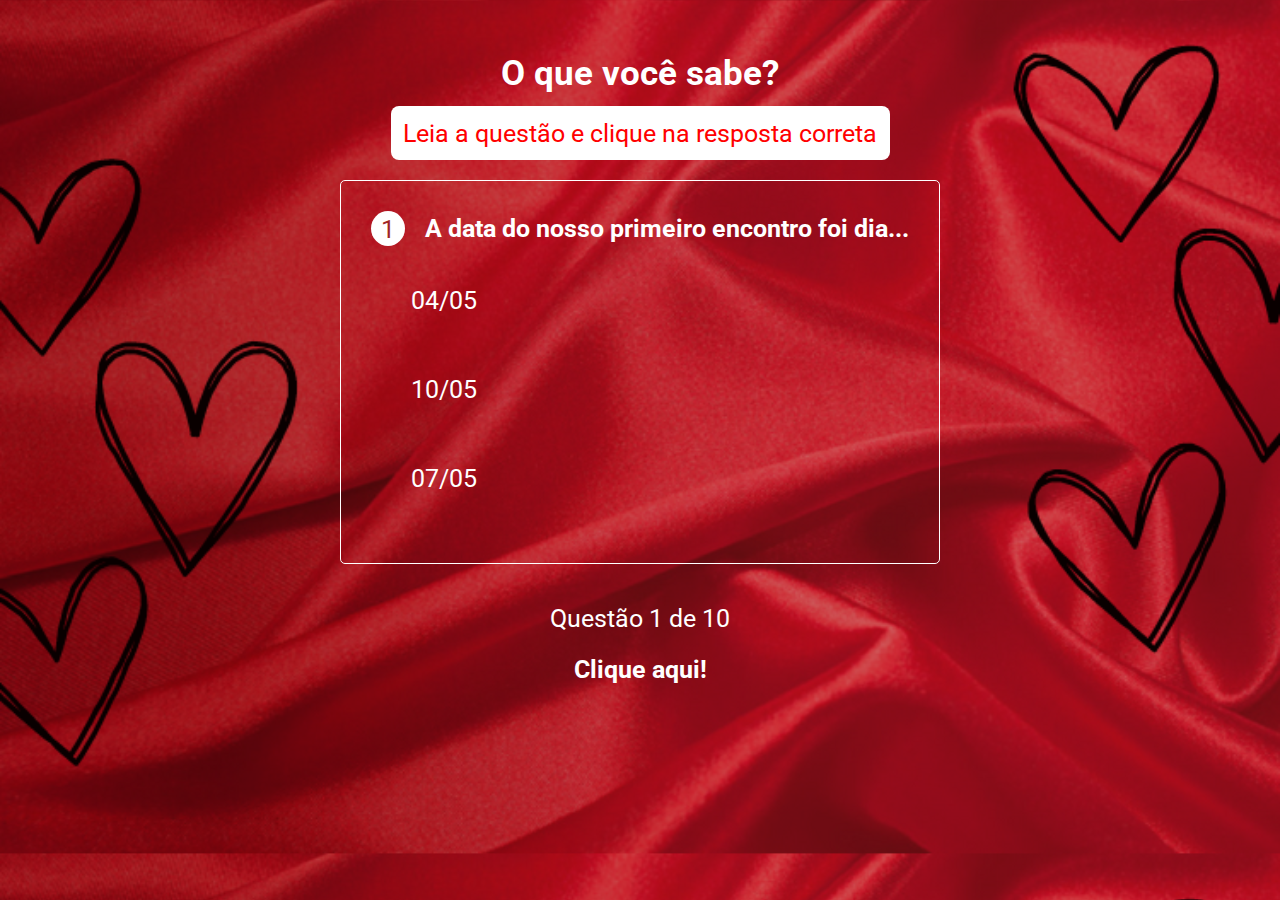
<file: Dia dos Namorados/index.html>
<!DOCTYPE html>
<html lang="pt-br">
<head>
    <link rel="icon" href="2.png" />
    <meta charset="UTF-8">
    <meta http-equiv="X-UA-Compatible" content="IE=edge">
    <meta name="viewport" content="width=device-width, initial-scale=1.0">
    <title>O que você sabe? </title>
    <!-- CSS externo -->
    <link rel="stylesheet" href="quiz.css" />
       
</head>
<body>
    

    <main class="tela-principal">

        <section class='conteudos'>

            <h1>O que você sabe?</h1>

            <article class='centro' id='instrucoes'>
                Leia a questão e clique na resposta correta
            </article>

            <article class='questoes'>
                
                <header class='questao'>
                    <span id='numQuestao'></span>
                    <h2 id='pergunta'></h2>
                </header>

                <div class='corpo'>
                    <ol type='A' id='alternativas'>
                        <li id='a' value='1A' class='respostas' onClick='verificarSeAcertou(this, this)'></li>
                        <li id='b' value='1B' class='respostas' onClick='verificarSeAcertou(this, this)'></li>
                        <li id='c' value='1C' class='respostas' onClick='verificarSeAcertou(this, this)'></li>
                    </ol>
                </div>
            </article>
            
            <article id='aviso'>Questão <span id='numero'></span> de <span id='total'></span></article>
            <h1 style="color: white;"> <a href="heart.html"> Clique aqui!</h1></a>

           

        </section>
    </main>

<!-- JS externo -->
<script src="quiz.js"></script>
</body>
</html>
</file>
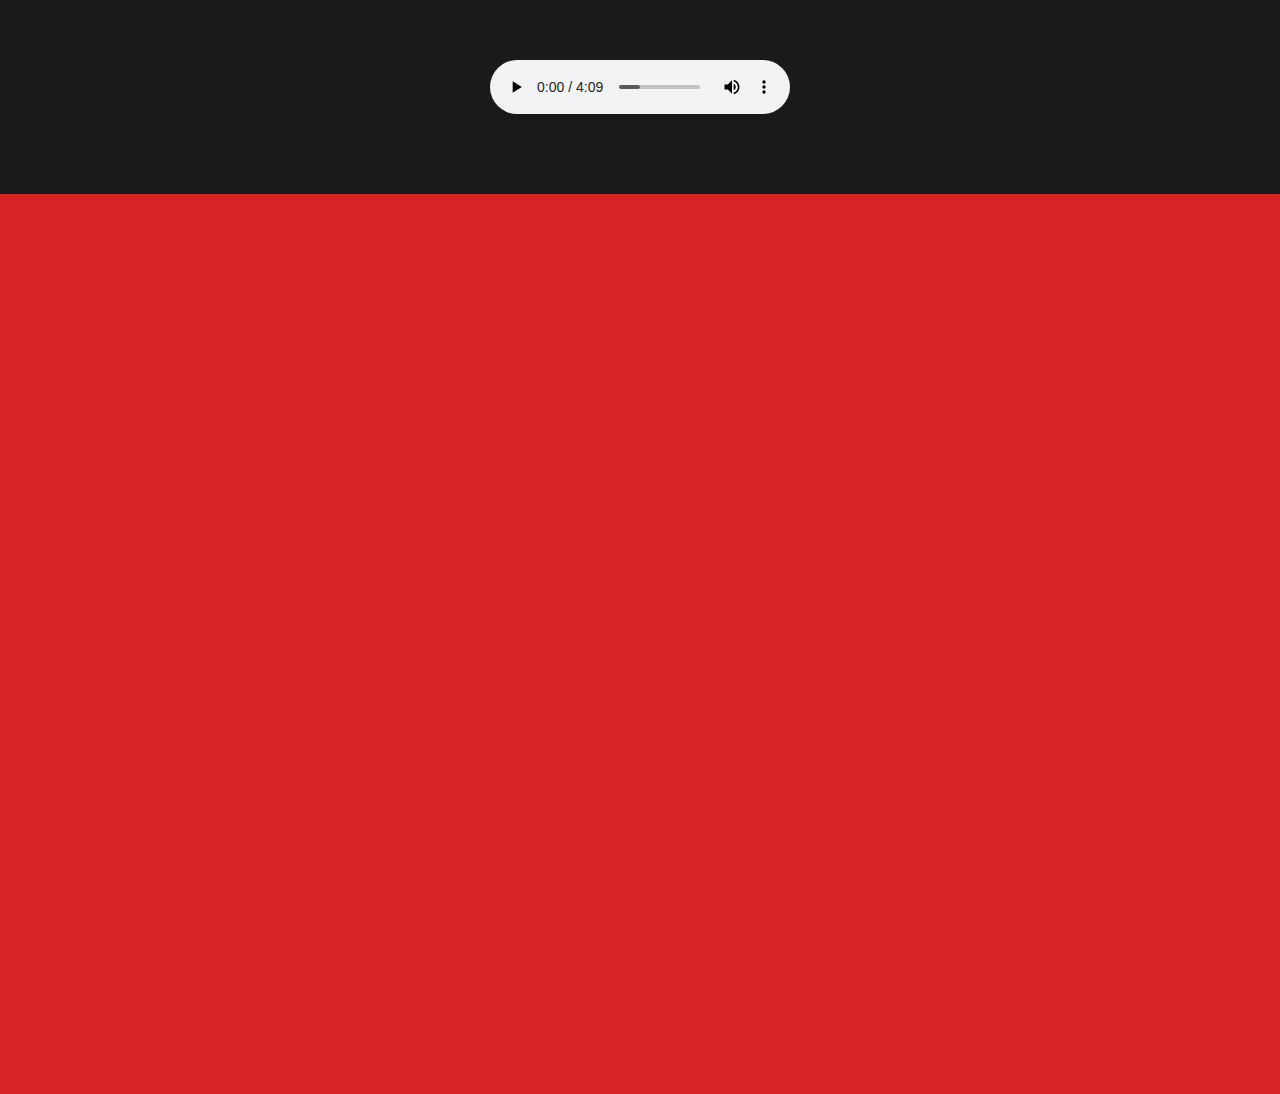
<file: Dia dos Namorados/heart.html>
<!DOCTYPE html>
<html lang="en">
  <head>
    <link rel="icon" href="3.png" />
    <meta charset="UTF-8" />
    <meta name="viewport" content="width=device-width, initial-scale=1.0" />
    <title>Coração pulsando</title>
    <link rel="stylesheet" href="style.css" />
    <link
      href="https://fonts.googleapis.com/css2?family=Ubuntu:wght@300&display=swap"
      rel="stylesheet"
    />
   <br> <br> <br>
    <audio id="audioPlayer" controls>
      <source src="Cuff It - Beyoncé.mp3" type="audio/mpeg">
    </audio>
    <br>
    <br> <br> <br>
  
  <div class="heart"></div>
  <h1 style="color:white"><a href="index.html">Voltar para o quiz</h1></a>
  </head>
  <body>
    
     
      <script>
        const audioPlayer = document.getElementById('audioPlayer');
        
        function reproduzir() {
          audioPlayer.play();
        }
        
        function pausar() {
          audioPlayer.pause();
        }
        
        function parar() {
          audioPlayer.pause();
          audioPlayer.currentTime = 0;
        }
      </script>
     
    
  </body>
 
    
  
</html>
</file>
<file: Dia dos Namorados/quiz.css>
@import url('https://fonts.googleapis.com/css2?family=Roboto:wght@100;300;400;500;700&display=swap');

* {
    margin: 0;
    padding: 0;
    box-sizing: border-box;
    font-family: 'Roboto', sans-serif;
    font-size: 1.25rem;
    color: white;
}
body {
    width: auto;
    height: auto;
    background-image: url(1.png);
    color: #ffffff;
    background-size: cover;
    -o-background-size: cover;
}

main {
    width: 100%;
    height: 100%;
    padding: 1rem; /* espacamento interno */
}

section {
    width: 100%;
    margin: 0 auto;
    padding: 1rem;
    margin-bottom: 0.625rem;
    display: flex;
    flex-direction: column;
    justify-content: center;
    align-items: center;
}

h1 {
    text-align: center;
    font-size: 1.75rem;
    margin: 0.625rem;
}

.centro {
    text-align: center;
}

.questao {
    display: flex;
    align-items: center;
    justify-content: space-between;
}

#numQuestao {
    display: block;
    background: #ffffff;
    color: #a12525;
    padding: 4px 10px 2px 10px;
    border-radius: 50%;
}

#pergunta {
    margin-left: 1rem;
}

/* article que acomoda a questao completa */
.questoes {
    padding: 1.5rem;
    border: 1px solid #ffffff;
    border-radius: 5px;
    margin-bottom: 2rem;
}

.questoes ol li {
    display: block;
    margin: 1rem;
    padding: 1rem;
    border-radius: 8px;
}

.questoes ol li:hover {
    background: #ffffff;
    cursor: pointer;
    color: #000000;
}

.bloqueado {
    display: none;
}

.bloqueado li:hover {
    display: none;
}

#instrucoes {
    background: #ffffff;
    color: #ff0000;
    padding: 0.625rem;
    border-radius: 8px;

    display: flex;
    justify-content: center;
    margin-bottom: 1rem;
    animation: piscar .75s infinite alternate;
}

#aviso {
    color: #ffffff;
}

/* ANIMACAO */

/* Animar o input */
@keyframes piscar {
    0% {
        filter: drop-shadow(0 0 15px #000000);
        -webkit-filter: drop-shadow(0 0 15px #000000);
        -moz-filter: drop-shadow(0 0 15px #000000);
        -o-filter: drop-shadow(0 0 15px #000000);
        -ms-filter: drop-shadow(0 0 15px #000000);
    }
    100% {
    }
}

.animar {
    animation: piscar .75s infinite alternate;
}

.aparecer {
    animation: aparecer .5s infinite alternate;
}

@keyframes aparecer {
    0% {
        opacity: 0
    }
    100% {
        opacity: 1
    }
}
a:link{
    text-decoration: none;
}

#audioPlayer{
    margin: auto;
}
</file>
<file: Dia dos Namorados/style.css>
*{
    margin: 0;
    padding: 0;
    box-sizing: border-box;
    font-family: 'Ubuntu', sans-serif;
    color: white;
}
span{
    font-size: 14px;
    font-weight: normal;
}



@keyframes saiba_mais{
    from{
        transform: scale(1);
    }
    to{
        transform: scale(1.2);
    }
}

body{
    background-color: #1a1a1a;

    width: 100%;
    height: 100vh;

    display: block;
    justify-content: center;
    align-items: center;
    padding: auto;
}

.heart{
    background-color: #E93D3D;
    /*width: 100px;
    height: 180px;*/
    display: block;
    transform-origin: right bottom;
    margin-left: auto;
    margin-right: auto;

    animation: heart 5s ease infinite alternate;
}

@keyframes heart{
    0%{
        width: 100px;
        height: 100px;
        border-radius: 15px;
    }
    20%{
        width: 100px;
        height: 100px;
        transform: rotate(0deg);
    }
    45%{
        border-top-left-radius: 50px;
        border-top-right-radius: 50px;
        border-bottom-left-radius: 15px;
        border-bottom-right-radius: 15px;
        transform: rotate(45deg) scale(1);
    }
    50%{

        transform: rotate(45deg) scale(1.2);
    }
    55%{

        transform: rotate(45deg) scale(1);
    }
    60%{

        transform: rotate(45deg) scale(1.2);
    }
    65%{

        transform: rotate(45deg) scale(1);
    }
    70%{

        transform: rotate(45deg) scale(1.2);
    }
    75%{

        transform: rotate(45deg) scale(1);
    }
    80%{

        transform: rotate(45deg) scale(1.2);
    }
    85%{
        transform: rotate(45deg) scale(1);
    }
    90%{

        transform: rotate(45deg) scale(1.2);
    }
    95%{

        transform: rotate(45deg) scale(1);
    }
    100%{
        width: 100px;
        height: 160px;
        border-top-left-radius: 50px;
        border-top-right-radius: 50px;
        border-bottom-left-radius: 15px;
        border-bottom-right-radius: 15px;
        transform: rotate(45deg) scale(1.2);
    }
}



.heart:after{
    content: '';
    width: 100%;
    height: 100%;

    position: absolute;
    transform-origin: left bottom;

    transition: .5s ease;

    background-color: #D62424;

    animation: heart_after 5s ease infinite alternate;
}
@keyframes heart_after{

    0%{
        border-radius: 15px;
    }
    20%{
        transform: rotate(0deg) translateY(0px);
    }
    40%{
        transform: rotate(0deg) translateY(0px);
    }
    45%{
        border-top-left-radius: 50px;
        border-top-right-radius: 50px;
        border-bottom-left-radius: 15px;
        border-bottom-right-radius: 15px;
        transform: rotate(-450deg) translateY(100px);
    }
    100%{
        border-top-left-radius: 50px;
        border-top-right-radius: 50px;
        border-bottom-left-radius: 15px;
        border-bottom-right-radius: 15px;
        transform: rotate(-450deg) translateY(100px);
    }
}

a:link{
    text-decoration: none;
    color: white;
}
audio{
    display: block;
    margin-left: auto;
    margin-right: auto;
}
h1{
    text-align: center;
}
</file>
